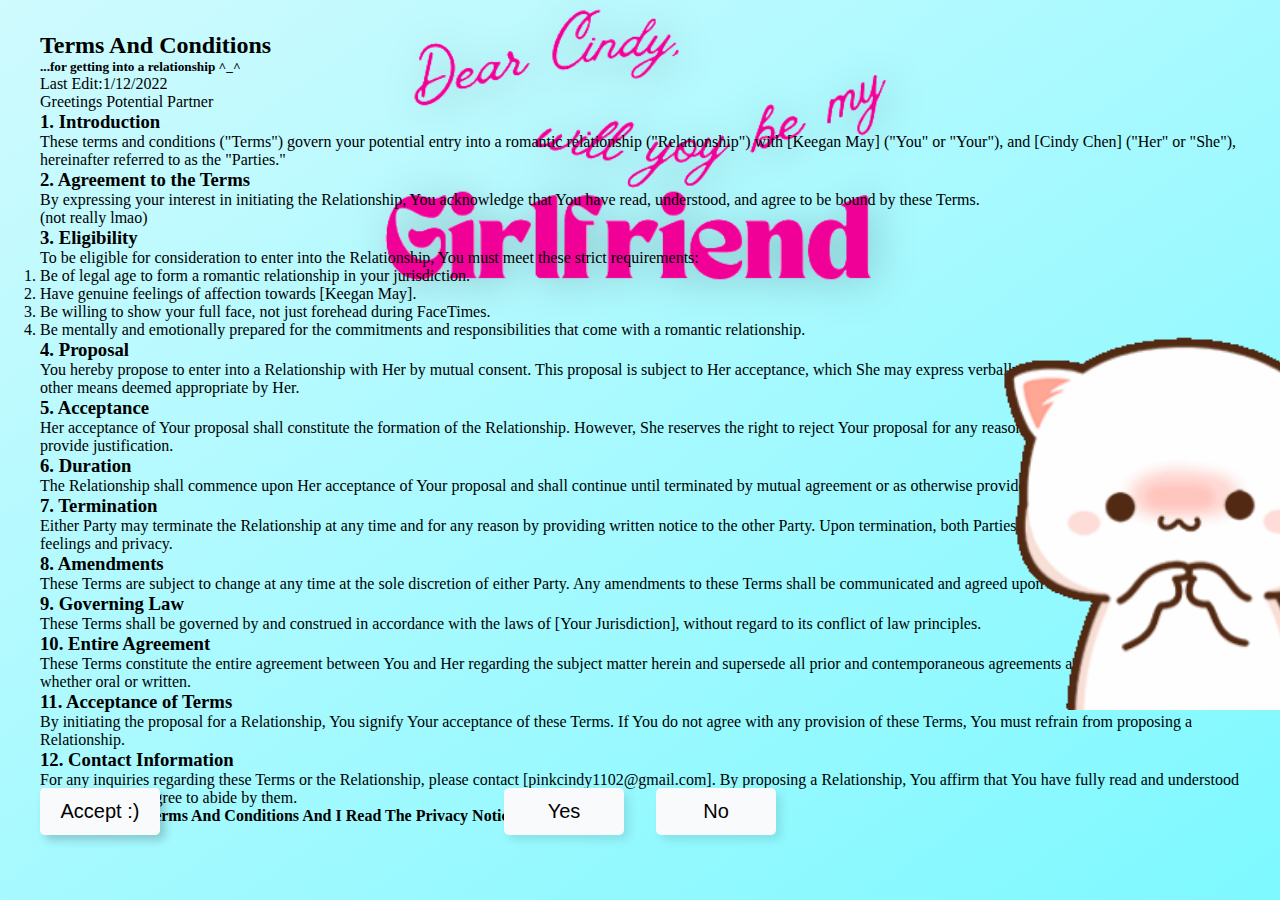
<file: index.html>
<!DOCTYPE html>
<html lang="en">
  <head>
    <meta charset="UTF-8" />
    <meta name="viewport" content="width=device-width, initial-scale=1.0" />
    <link rel="stylesheet" href="styles.css" />
    <title>Ask For Date</title>
  </head>
  <body>
<!--     IMAGES    -->
    <img src="assets/date.png" alt="date?" class="header-img" />
    <div class="container" id="container">
      <img src="assets/peach-shy.gif" alt="please" class="image-1" />
      
      <img src="assets/shy-cat.gif" alt="yes" class="image-2 hide" />
      <img src="assets/yay-gif.gif" alt="yes" class="image-3 hide" />
      <img src="assets/pink-box.png" alt="yes" class="image-4 hide" />
     

      <button onclick="myFunction()" class="btn btn-yes">Yes</button>
      <button class="btn btn-no">No</button>
      
      
      <div id="terms-text" class="terms-text hidden">
        
        <h2>Terms And Conditions</h2>
        <h5>...for getting into a relationship ^_^</h5>
        <p>Last Edit:1/12/2022</p>
        <p>Greetings Potential Partner</p>
        <h3>1. Introduction</h3>

        <p>These terms and conditions ("Terms") govern your potential entry into a romantic relationship ("Relationship") with [Keegan May] ("You" or "Your"), and [Cindy Chen] ("Her" or "She"), hereinafter referred to as the "Parties."</p>

        <h3>2. Agreement to the Terms</h3>
        <p>By expressing your interest in initiating the Relationship, You acknowledge that You have read, understood, and agree to be bound by these Terms.</p>
        <p>(not really lmao)</p>
        
        <h3>3. Eligibility</h3>
        <p>To be eligible for consideration to enter into the Relationship, You must meet these strict requirements:

        <ol>
            <li>Be of legal age to form a romantic relationship in your jurisdiction.</li>
            <li>Have genuine feelings of affection towards [Keegan May].</li>
            <li>Be willing to show your full face, not just forehead during FaceTimes.</li>
            <li>Be mentally and emotionally prepared for the commitments and responsibilities that come with a romantic relationship.</li>
        </ol> 

        
        <h3>4. Proposal</h3>
        <p>You hereby propose to enter into a Relationship with Her by mutual consent. This proposal is subject to Her acceptance, which She may express verbally, non-verbally, or through any other means deemed appropriate by Her.</p>

        <h3>5. Acceptance</h3>
        <p>Her acceptance of Your proposal shall constitute the formation of the Relationship. However, She reserves the right to reject Your proposal for any reason without any obligation to provide justification.</p>

        <h3>6. Duration</h3>
        <p>The Relationship shall commence upon Her acceptance of Your proposal and shall continue until terminated by mutual agreement or as otherwise provided in these Terms.</p>

        <h3>7. Termination</h3>
        <p>Either Party may terminate the Relationship at any time and for any reason by providing written notice to the other Party. Upon termination, both Parties agree to respect each other's feelings and privacy.</p>

        <h3>8. Amendments</h3>
        <p>These Terms are subject to change at any time at the sole discretion of either Party. Any amendments to these Terms shall be communicated and agreed upon by both Parties in writing.</p>

        <h3>9. Governing Law</h3>
        <p>These Terms shall be governed by and construed in accordance with the laws of [Your Jurisdiction], without regard to its conflict of law principles.</p>

        <h3>10. Entire Agreement</h3>
        <p>These Terms constitute the entire agreement between You and Her regarding the subject matter herein and supersede all prior and contemporaneous agreements and understandings, whether oral or written.</p>

        <h3>11. Acceptance of Terms</h3>
        <p>By initiating the proposal for a Relationship, You signify Your acceptance of these Terms. If You do not agree with any provision of these Terms, You must refrain from proposing a Relationship.</p>
        
        <h3>12. Contact Information</h3>
        <p>For any inquiries regarding these Terms or the Relationship, please contact [pinkcindy1102@gmail.com].

            By proposing a Relationship, You affirm that You have fully read and understood these Terms and agree to abide by them.</p>
        <h4>I Agree To The <span>Terms And Conditions</span> And I Read The Privacy Notice</h4>

        <div class="buttons">
            <button class="btn acc-btn">Accept</button>
            <button class="btn dec-btn">Accept :)</button> 
        </div>

      
    </div>
   
    
<!--     TEXT      -->
   
    </div>
    <script src="main.js"></script>
  </body>
</html>
</file>
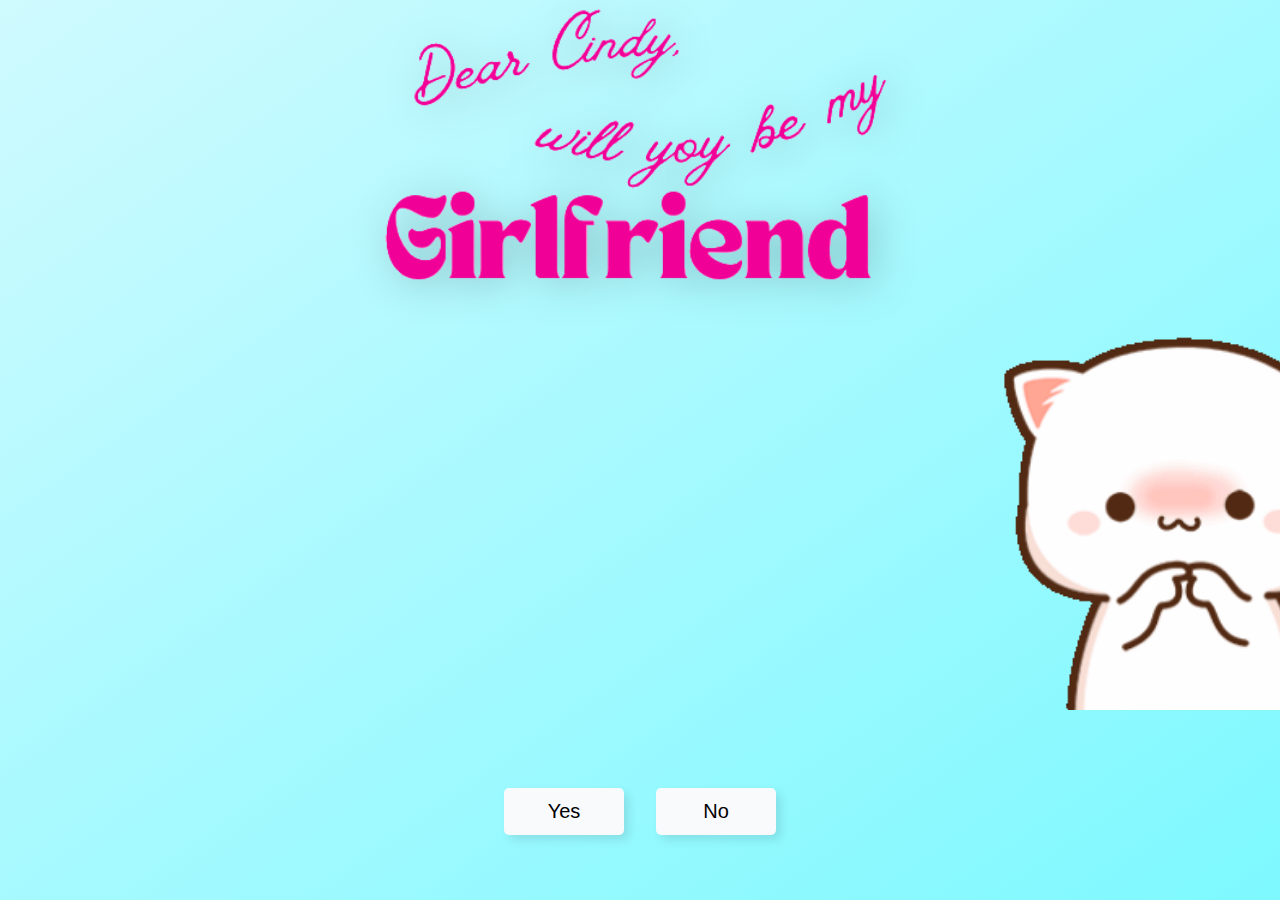
<file: sample.html>
<!DOCTYPE html>
<html lang="en">
  <head>
    <meta charset="UTF-8" />
    <meta name="viewport" content="width=device-width, initial-scale=1.0" />
    <link rel="stylesheet" href="styles.css" />
    <title>Ask For Date</title>
  </head>
  <body>
    <img src="assets/date.png" alt="date?" class="header-img" />
    <div class="container" id="container">
      <img src="assets/peach-shy.gif" alt="please" class="image-1" />
      <img src="assets/shy-cat.gif" alt="yes" class="image-2 hide" />
      <button class="btn btn-yes">Yes</button>
      <button class="btn btn-no">No</button>
    </div>
    <script src="main.js"></script>
  </body>
</html>
</file>
<file: styles.css>
* {
  margin: 0;
  padding: 0;
  box-sizing: border-box;
}

.hide {
  display: none;
}

body {
  padding: 2rem;
  width: 100%;
  min-height: 100vh;
  overflow: hidden;
  background-image: linear-gradient(to right bottom, #cffafe, #7df9ff);
  display: flex;
  flex-direction: column;
}

.header-img {
  position: absolute;
  top: calc(0% - 100px);
  left: calc(50% - 300px);
  display: flex;
  width: 600px;
  /*width: 100%;
  max-width: 600px;*/
  margin-inline: auto;
  filter: drop-shadow(5px 5px 20px rgba(0, 0, 0, 0.2));
}

.container {
  flex: 1;
  position: relative;
  isolation: isolate;
  width: 100%;
  max-width: 1200px;
  margin-inline: auto;
}

.image-1,
.image-2 {
  position: absolute;
  top: calc(50% - 200px);
  left: calc(95% - 200px);
  
  /*transform: translate(-50%, -50%);*/
}

.image-1 {
  width: 400px;
  /*height: 400px;*/
}

.image-2 {
  width: 400px;
/*   height: 400px; */
}

.image-3 { 
  position: absolute;
  top: calc(50% - 200px);
  left: calc(5% - 200px);
  /* transform: translate(-50%, -50%);*/
}
.image-3 {
  width: 400px;
/*   height: 400px; */
} 
.image-4 { 
  position: absolute;
  top: calc(50% - 350px);
  left: calc(50% - 250px);
  /* transform: translate(-50%, -50%);*/
}
.image-4 {
  width: 500px;
  height: 700px;
} 

.btn {
  position: absolute;
  top: calc(100% - 5rem);
  min-width: 120px;
  padding: 0.75rem 1rem;
  font-size: 1.25rem;
  outline: none;
  border: none;
  background-color: #f8fafc;
  border-radius: 5px;
  box-shadow: 5px 5px 10px rgba(0, 0, 0, 0.1);
  cursor: pointer;
  transition: 0.3s;
}

.btn:hover {
  background-color: #e2e8f0;
  box-shadow: 5px 5px 10px rgba(0, 0, 0, 0.2);
}

.btn-yes {
  left: 50%;
  transform: translateX(calc(-100% - 1rem));
  z-index: 1;
}

.btn-no {
  left: calc(50% + 1rem);
  transition: all 0.5s ease;
  z-index: 2;


/*   TERMS AND CONDITIONS  */
  .terms-box{
    width: 425px;
    height: 750px;
    margin: auto;
    display: flex;
    justify-content: center;
}
  .terms-box img {
    width: 100%;
    height: auto;
    margin: auto;
}
.terms-text{
    padding: 0 20px;
    position: absolute;
    top: 50%;
    left: 50%;
    transform: translate(-50%, -50%);
    height: 400px;
    width: 250px;
    overflow-y: auto;
    font-size: 14;
    font-weight: 500;
    color: #111;
}
.terms-text::-webkit-scrollbar{
    width: 2px;
    background-color: #282828;
}
.terms-text::-webkit-scrollbar-thumb{
    background-color: #f1f1f1;
}
.terms-text h2{
    text-transform: uppercase;
}
.terms-text h4{
    font-size: 13px;
    text-align: center;
    padding: 0 40px;
}
.terms-box h4 span{
    color: rgb(245, 68, 68);
    text-transform: uppercase;
}
.buttons{
    display: flex;
    padding: 0 20px;
    justify-content: space-between;
    padding-bottom: 50px;
}
.btn-2{
    height: 50px;
    width: calc(50% - 6px);
    border: 0;
    border-radius: 6px;
    font-size: 19px;
    font-weight: 500;
    color: #fff;
    transition: .3s linear;
    cursor: pointer;
}
.acc-btn{
    background-color: rgb(245, 68, 68);
}
.dec-btn{
    background-color: #282828;
}
.btn-2:hover{
    opacity: .6;
}
}
</file>
